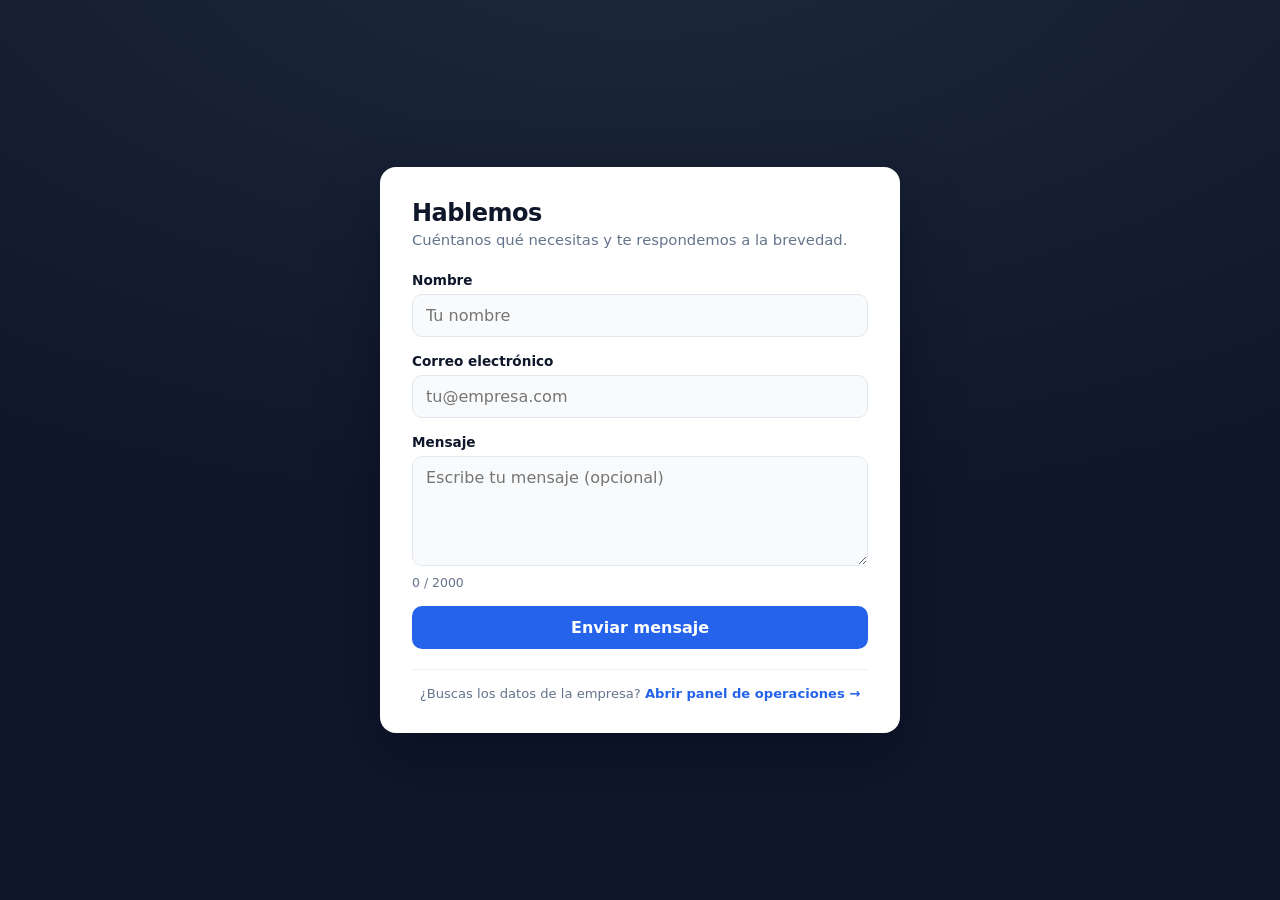
<file: web/index.html>
<!DOCTYPE html>
<html lang="es">
<head>
<meta charset="UTF-8">
<meta name="viewport" content="width=device-width, initial-scale=1">
<title>Contacto — Sitio Empresarial</title>
<style>
  :root {
    --bg: #0f172a;
    --card: #ffffff;
    --text: #0f172a;
    --muted: #64748b;
    --brand: #2563eb;
    --brand-hover: #1d4ed8;
    --ok: #059669;
    --err: #dc2626;
    --border: #e2e8f0;
  }
  * { box-sizing: border-box; }
  body {
    margin: 0;
    min-height: 100vh;
    display: grid;
    place-items: center;
    padding: 24px;
    font-family: system-ui, -apple-system, "Segoe UI", Roboto, sans-serif;
    background: radial-gradient(1200px 600px at 50% -10%, #1e293b, var(--bg));
    color: var(--text);
  }
  .card {
    width: 100%;
    max-width: 520px;
    background: var(--card);
    border-radius: 16px;
    padding: 32px;
    box-shadow: 0 24px 60px rgba(2, 6, 23, .35);
  }
  h1 { margin: 0 0 4px; font-size: 1.5rem; letter-spacing: -.02em; }
  p.sub { margin: 0 0 24px; color: var(--muted); font-size: .925rem; }
  label { display: block; font-size: .85rem; font-weight: 600; margin-bottom: 6px; }
  input, textarea {
    width: 100%;
    padding: 11px 13px;
    font: inherit;
    color: inherit;
    border: 1px solid var(--border);
    border-radius: 10px;
    background: #f8fafc;
    transition: border-color .15s, box-shadow .15s;
  }
  input:focus, textarea:focus {
    outline: none;
    border-color: var(--brand);
    box-shadow: 0 0 0 3px rgba(37, 99, 235, .15);
    background: #fff;
  }
  textarea { resize: vertical; min-height: 110px; }
  .field { margin-bottom: 16px; }
  .hint { font-size: .78rem; color: var(--muted); margin-top: 5px; }
  button {
    width: 100%;
    padding: 12px;
    font: inherit;
    font-weight: 600;
    color: #fff;
    background: var(--brand);
    border: 0;
    border-radius: 10px;
    cursor: pointer;
    transition: background .15s, transform .05s;
  }
  button:hover:not(:disabled) { background: var(--brand-hover); }
  button:active:not(:disabled) { transform: translateY(1px); }
  button:disabled { opacity: .6; cursor: not-allowed; }
  .status {
    margin-top: 16px;
    padding: 12px 14px;
    border-radius: 10px;
    font-size: .875rem;
    display: none;
  }
  .status.show { display: block; }
  .status.ok { background: #ecfdf5; color: var(--ok); border: 1px solid #a7f3d0; }
  .status.err { background: #fef2f2; color: var(--err); border: 1px solid #fecaca; }
  .alt {
    margin: 20px 0 0;
    padding-top: 16px;
    border-top: 1px solid #eef2f7;
    text-align: center;
    font-size: .82rem;
    color: var(--muted);
  }
  .alt a { color: var(--brand); font-weight: 600; text-decoration: none; }
  .alt a:hover { text-decoration: underline; }
</style>
</head>
<body>
  <main class="card">
    <h1>Hablemos</h1>
    <p class="sub">Cuéntanos qué necesitas y te respondemos a la brevedad.</p>

    <form id="form-contacto" novalidate>
      <div class="field">
        <label for="nombre">Nombre</label>
        <input id="nombre" name="nombre" type="text" maxlength="120" required autocomplete="name" placeholder="Tu nombre">
      </div>

      <div class="field">
        <label for="email">Correo electrónico</label>
        <input id="email" name="email" type="email" maxlength="160" required autocomplete="email" placeholder="tu@empresa.com">
      </div>

      <div class="field">
        <label for="mensaje">Mensaje</label>
        <textarea id="mensaje" name="mensaje" maxlength="2000" placeholder="Escribe tu mensaje (opcional)"></textarea>
        <div class="hint"><span id="contador">0</span> / 2000</div>
      </div>

      <button type="submit" id="btn-enviar">Enviar mensaje</button>
      <div id="estado" class="status" role="status" aria-live="polite"></div>
    </form>

    <p class="alt">¿Buscas los datos de la empresa? <a href="https://panel-constructora.vercel.app/">Abrir panel de operaciones →</a></p>
  </main>

  <script src="config.js"></script>
  <script>
    const form = document.getElementById('form-contacto');
    const btn = document.getElementById('btn-enviar');
    const estado = document.getElementById('estado');
    const mensajeInput = document.getElementById('mensaje');
    const contador = document.getElementById('contador');

    mensajeInput.addEventListener('input', () => {
      contador.textContent = mensajeInput.value.length;
    });

    function mostrar(tipo, texto) {
      estado.className = 'status show ' + tipo;
      estado.textContent = texto;
    }

    form.addEventListener('submit', async (e) => {
      e.preventDefault();

      const nombre = form.nombre.value.trim();
      const email = form.email.value.trim();
      const mensaje = form.mensaje.value.trim();

      if (nombre.length < 2) return mostrar('err', 'Escribe tu nombre (mínimo 2 caracteres).');
      if (!/^[^\s@]+@[^\s@]+\.[^\s@]+$/.test(email)) return mostrar('err', 'El correo no tiene un formato válido.');

      btn.disabled = true;
      btn.textContent = 'Enviando…';
      estado.className = 'status';

      try {
        const res = await fetch(`${window.SUPABASE_URL}/rest/v1/contactos`, {
          method: 'POST',
          headers: {
            'apikey': window.SUPABASE_ANON_KEY,
            'Authorization': `Bearer ${window.SUPABASE_ANON_KEY}`,
            'Content-Type': 'application/json',
            'Prefer': 'return=minimal'
          },
          body: JSON.stringify({ nombre, email, mensaje: mensaje || null })
        });

        if (res.status === 201) {
          form.reset();
          contador.textContent = '0';
          mostrar('ok', '¡Mensaje enviado! Gracias por escribirnos.');
        } else {
          let detalle = '';
          try {
            const err = await res.json();
            detalle = err.message || err.hint || '';
          } catch (_) {}
          mostrar('err', `No se pudo enviar (HTTP ${res.status}). ${detalle}`);
        }
      } catch (err) {
        mostrar('err', 'Error de red: ' + err.message);
      } finally {
        btn.disabled = false;
        btn.textContent = 'Enviar mensaje';
      }
    });
  </script>
</body>
</html>
</file>
